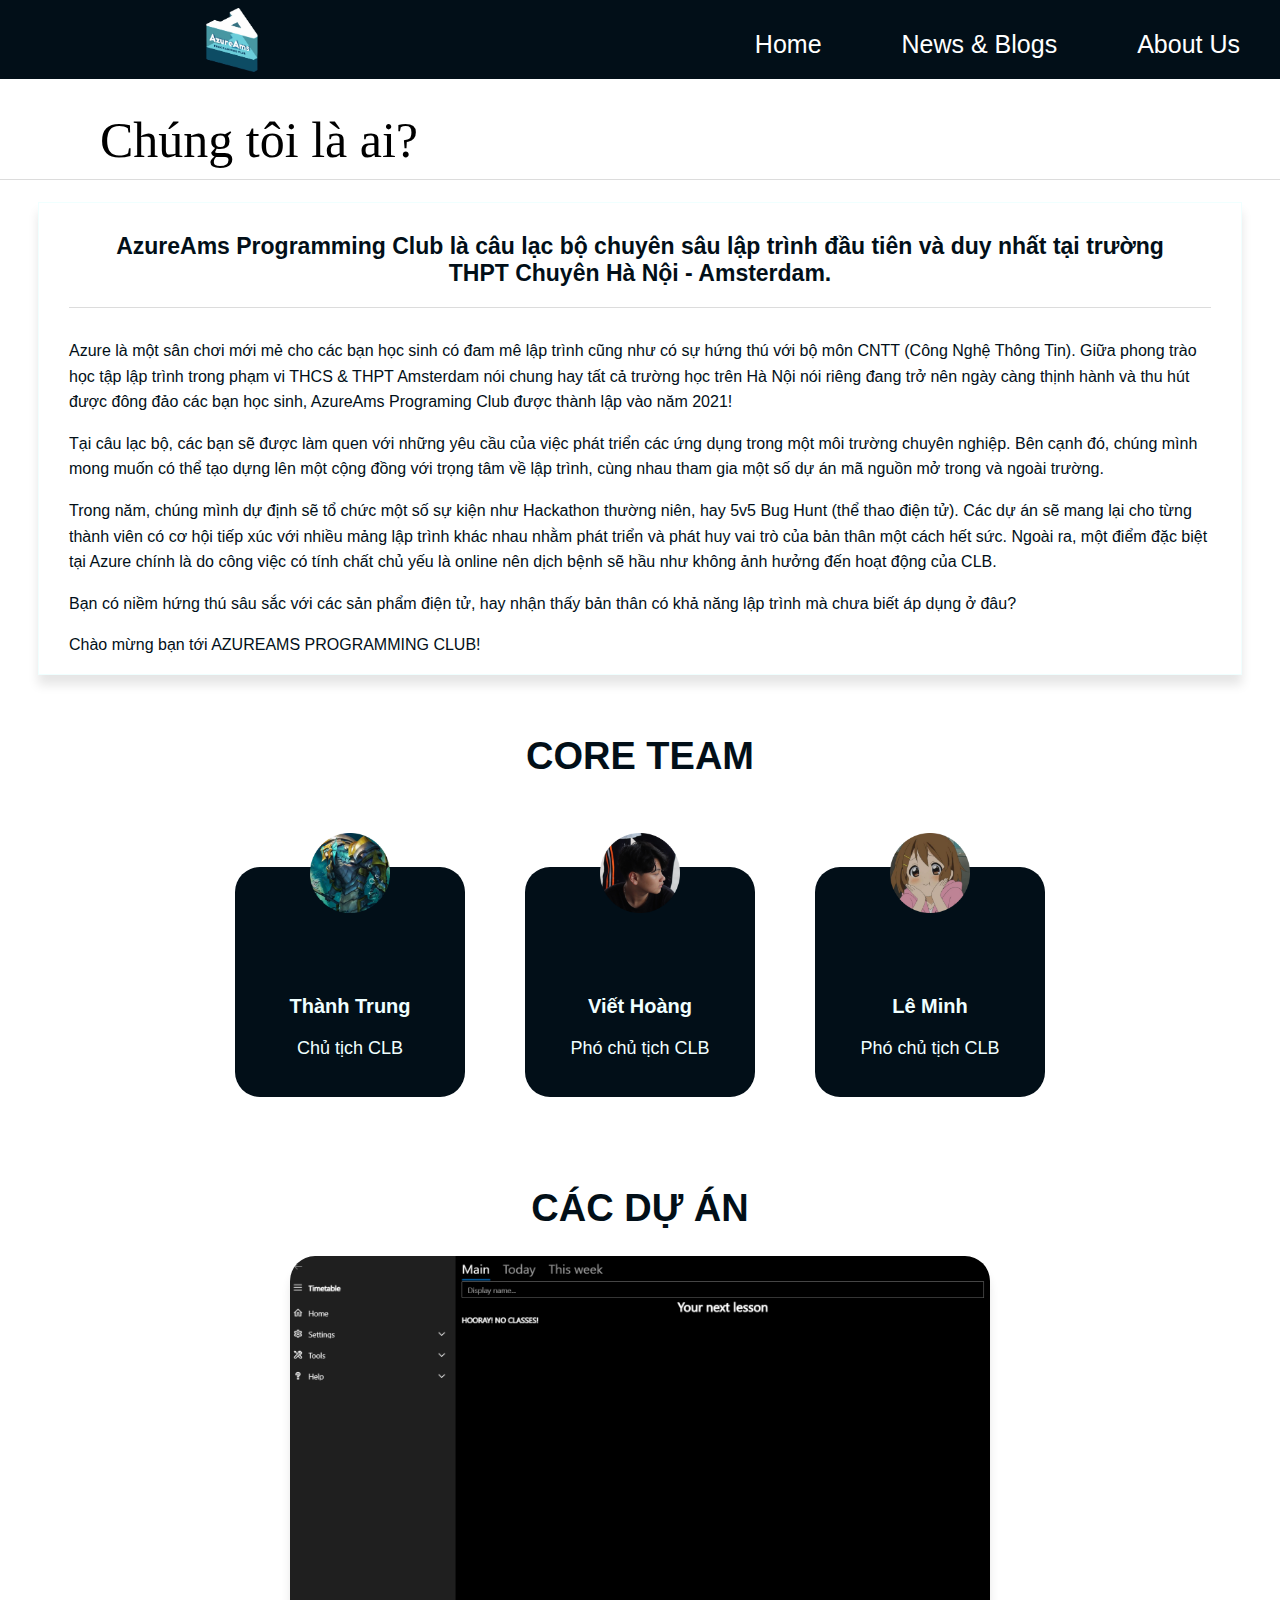
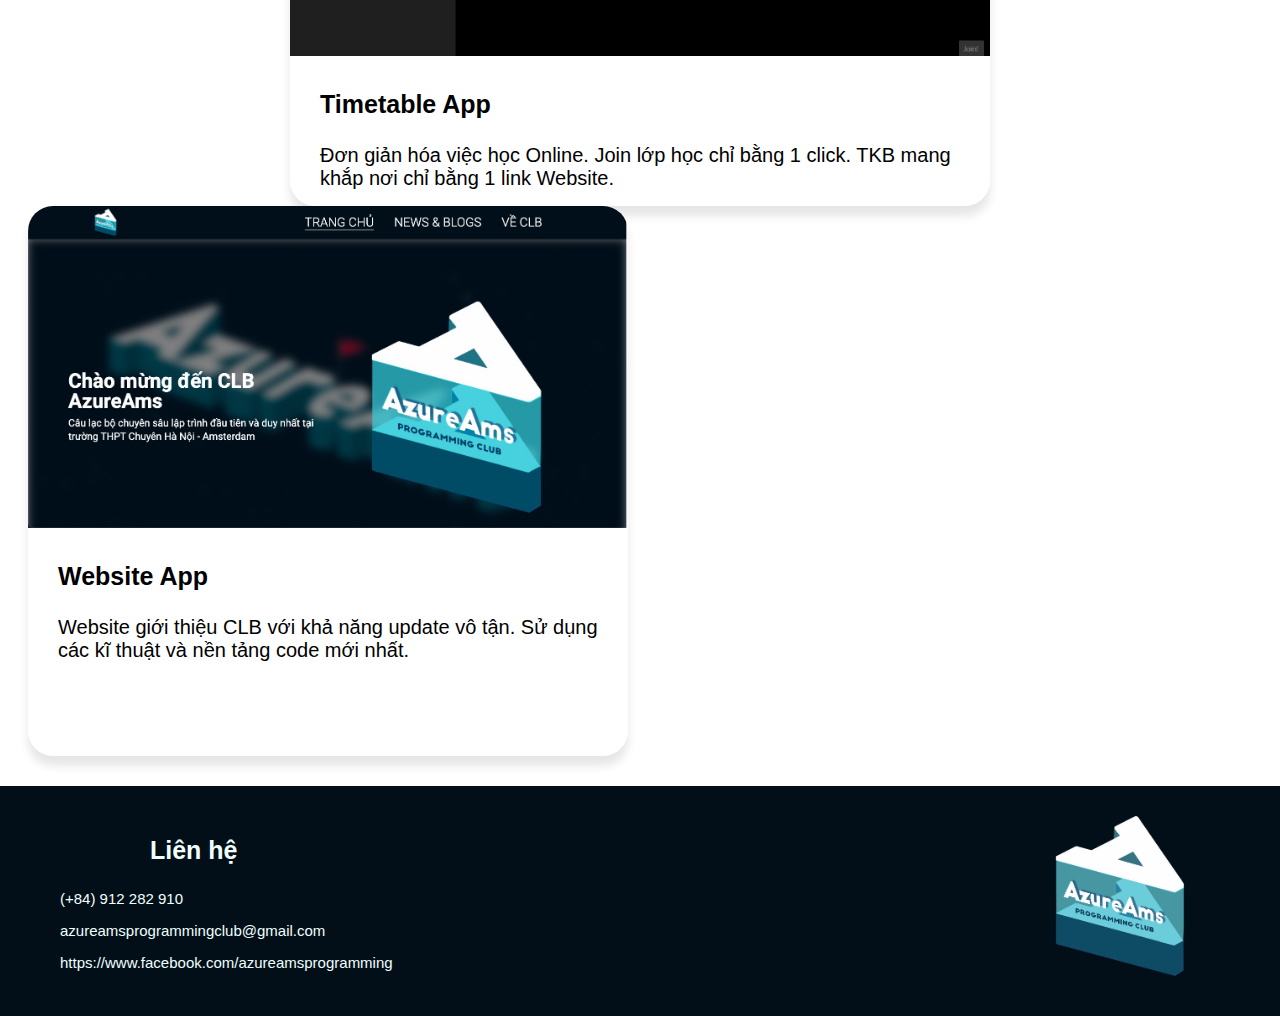
<file: index.html>
<!DOCTYPE html>
<html lang="en">
<head>
    <meta charset="UTF-8">
    <meta http-equiv="X-UA-Compatible" content="IE=edge">
    <meta name="viewport" content="width=device-width, initial-scale=1.0">
    <title>About Us - Azure Ams</title>
    <link rel="stylesheet" href="css/nav.css">
    <link rel="stylesheet" href="css/intro.css">
    <link rel="stylesheet" href="css/coreteam.css">
    <link rel="stylesheet" href="css/projects.css">
    <link rel="stylesheet" href="css/footer.css">
    <link rel="icon" type="image/x-icon" href="assets/images/favicon.ico">
</head>
<body>
    <nav>
        <div class="navbar">
            <div class="navlinks">
                <a href="index.html" class="nava">About Us</a>
            </div>
            <div class="navlinks">
                <a href="https://azureams.org/html/news.html" class="nava">News & Blogs</a>
            </div>
            <div class="navlinks">
                <a href="https://azureams.org/index.html" class="nava">Home</a>
            </div>
            <div class="autonav">
                <a href="https://www.youtube.com/watch?v=dQw4w9WgXcQ">
                    <img src="assets/images/logo.png" alt="logo" class="logonav">
                </a>
            </div>
        </div>
    </nav>

    <section>
        <header>
            Chúng tôi là ai?
        </header>
    </section>

    <section>
        <div id="article">
            <div>
                <h2>AzureAms Programming Club là câu lạc bộ chuyên sâu lập trình đầu tiên và duy nhất tại trường THPT Chuyên Hà Nội - Amsterdam.</h2>
            </div>
            <div>
                <p class="intro">
                    Azure là một sân chơi mới mẻ cho các bạn học sinh có đam mê lập trình
                    cũng như có sự hứng thú với bộ môn CNTT (Công Nghệ Thông Tin). Giữa phong 
                    trào học tập lập trình trong phạm vi THCS & THPT Amsterdam nói chung hay 
                    tất cả trường học trên Hà Nội nói riêng đang trở nên ngày càng thịnh hành 
                    và thu hút được đông đảo các bạn học sinh, AzureAms Programing Club được
                    thành lập vào năm 2021!
                </p>
                <p class="intro">
                    Tại câu lạc bộ, các bạn sẽ được làm quen với những yêu cầu của việc phát
                    triển các ứng dụng trong một môi trường chuyên nghiệp. Bên cạnh đó, chúng 
                    mình mong muốn có thể tạo dựng lên một cộng đồng với trọng tâm về lập trình, 
                    cùng nhau tham gia một số dự án mã nguồn mở trong và ngoài trường.
                </p>
                <p class="intro">
                    Trong năm, chúng mình dự định sẽ tổ chức một số sự kiện như Hackathon thường 
                    niên, hay 5v5 Bug Hunt (thể thao điện tử). Các dự án sẽ mang lại cho từng thành 
                    viên có cơ hội tiếp xúc với nhiều mảng lập trình khác nhau nhằm phát triển và 
                    phát huy vai trò của bản thân một cách hết sức. Ngoài ra, một điểm đặc biệt tại 
                    Azure chính là do công việc có tính chất chủ yếu là online nên dịch bệnh sẽ hầu 
                    như không ảnh hưởng đến hoạt động của CLB.
                </p>
                <p class="intro">
                    Bạn có niềm hứng thú sâu sắc với các sản phẩm điện tử, hay nhận thấy bản thân 
                    có khả năng lập trình mà chưa biết áp dụng ở đâu?
                </p>
                <p class="intro">
                    Chào mừng bạn tới AZUREAMS PROGRAMMING CLUB!
                </p>
            </div>
        </div>
    </section>

    <section>
        <h1 class="core">CORE TEAM</h1>
        <div class="corecon">
            <div class="corediv">
                <img src="assets/images/ntt.png" alt="ntt" class="coreimg">
                <div class="corebg">
                    <div>
                        <br><br><br><br><br><br>
                        <p class="corename">Thành Trung</p>
                        <p class="corerole">Chủ tịch CLB</p>
                    </div>
                </div>
            </div>
            <div class="corediv">
                <img src="assets/images/tvh.png" alt="tvh" class="coreimg">
                <div class="corebg">
                    <div>
                        <br><br><br><br><br><br>
                        <p class="corename">Viết Hoàng</p>
                        <p class="corerole"> Phó chủ tịch CLB</p>
                    </div>
                </div>
            </div>
            <div class="corediv">
                <img src="assets/images/lmn.png" alt="lmn" class="coreimg">
                <div class="corebg">
                    <div>
                        <br><br><br><br><br><br>
                        <p class="corename">Lê Minh</p>
                        <p class="corerole">Phó chủ tịch CLB</p>
                    </div>
                </div>
            </div>
        </div>
    </section>

    <section>
        <h1 class="core">CÁC DỰ ÁN</h1>
        <div class="projectcontainer">
            <div class="timetable">
                <img src="assets/images/timetable_beta_0.1.png" alt="timetable" class="timetableimg">
                <div class="projmarg">
                    <p class="projname">Timetable App</p>
                    <p class="projdesc">Đơn giản hóa việc học Online. Join lớp học chỉ bằng 1 click. TKB mang khắp nơi chỉ bằng 1 link Website.</p>
                </div>
            </div>
            <div class="website">
                <img src="assets/images/azureams_website_0_1release.png" alt="website" class="websiteimg">
                <div class="projmarg">
                    <p class="projname">Website App</p>
                    <p class="projdesc">Website giới thiệu CLB với khả năng update vô tận. Sử dụng các kĩ thuật và nền tảng code mới nhất.</p>
                </div>
            </div>
        </div>
    </section>

    <footer>
        <div class="fcontainer">
            <div>
                <h3>Liên hệ</h3>
                <p class="footer">(+84) 912 282 910</p>
                <p class="footer">azureamsprogrammingclub@gmail.com</p>
                <p class="footer additionalft">https://www.facebook.com/azureamsprogramming</p>
            </div>
            <div class="auto">
                <img src="assets/images/logo.png" alt="logo" class="logo">
            </div>
        </div>
    </footer>
</body>
</html>
</file>
<file: css/nav.css>
nav{
    position: -webkit-sticky;
    position: sticky;
    top: 0;
}

.navbar{
    background-color: rgb(2, 15, 24);
    display: flex;
    flex-direction: row-reverse;
    margin: -8px;
}

.logonav{
    width: 64px;
    height: auto;
}

.autonav{
    margin-right: auto;
    padding-left: 200px;
    padding-top: 8px;
}

.navlinks{
    font-size: 25px;
    margin: 20px;
    padding-top: 10px;
    font-family: Arial, Helvetica, sans-serif;
}

.nava {
    color: #fff;
    text-decoration: none;
    display: inline-block;
    padding: 0px 20px;
    position: relative;
  }
.nava:after {    
    background: none repeat scroll 0 0 transparent;
    bottom: 0;
    content: "";
    display: block;
    height: 2px;
    left: 50%;
    position: absolute;
    background: #fff;
    transition: width 0.3s ease 0s, left 0.3s ease 0s;
    width: 0;
  }
.nava:hover:after { 
    width: 100%; 
    left: 0; 
  }
</file>
<file: css/intro.css>
header{
    margin: -8px;
    padding-top: 40px;
    padding-left: 100px;
    padding-bottom: 10px;
    border-bottom: 0.5px solid gainsboro;
    font-family:Cambria, Cochin, Georgia, Times, 'Times New Roman', serif;
    font-size: 50px;
}

h2{
    padding-bottom: 20px;
    padding-left: 30px;
    padding-right: 30px;
    color: rgb(2, 15, 24);
    font-size: 23px;
    font-family: Arial, Helvetica, sans-serif;
    margin: 30px;
    text-align: center;
    border-bottom: 0.5px solid gainsboro;
}

.intro{
    color: rgb(2, 15, 24);
    padding-left: 30px;
    padding-right: 30px;
    line-height: 1.6;
    font-size: 16px;
    font-family: Arial, Helvetica, sans-serif;
    /* margin: 30px; */
    
}

#article{
    margin: 30px;
    border: 0.5px solid azure;
    box-shadow: 0 10px 10px rgba(0,0,0,.1);
}
</file>
<file: css/coreteam.css>
.core{
    margin-top: 60px;
    font-size: 38px;
    font-family: Arial, Helvetica, sans-serif;
    text-align: center;
    color: rgb(2, 15, 24);
}

.corecon{
    display: flex;
    justify-content: center;
    flex-wrap: wrap;
    border-radius: 25px;
}

div.corebg:hover{
    box-shadow: 0px 15px 15px rgba(0, 0, 255, .2);
}

.corediv{
    margin: 30px;
    border-radius: 25px;
}

.coreimg{
    width: 80px;
    height: 80px;
    padding-left: 75px;
    margin-bottom: -50px;
}

.corebg{
    background-color: rgb(2, 15, 24);
    border-radius: 25px;
    width: 230px;
    height: 230px;
}

.corename{
    color: azure;
    text-align: center;
    font-size: 20px;
    font-family: Arial, Helvetica, sans-serif;
    font-weight: bold;
}

.corerole{
    color: azure;
    text-align: center;
    font-size: 18px;
    font-family: Arial, Helvetica, sans-serif;
}
</file>
<file: css/projects.css>
.projectcontainer{
    display: flex;
    justify-content: center;
    flex-wrap: wrap;
}

.timetable{
    margin: 0 auto;
    border-radius: 25px;
    box-shadow: 0 10px 10px rgba(0,0,0,.1);
    width: 700px;
    height: 550px;                 
}

.timetableimg{
    border-top-left-radius: 25px;
    border-top-right-radius: 25px;
    width: 700px;
    height: 400px;
}

.website{
    margin: 0 auto;
    margin-left: 20px;
    border-radius: 25px;
    box-shadow: 0 10px 10px rgba(0,0,0,.1);
    width: 600px;
    height: 550px;                  
}

.websiteimg{
    border-top-left-radius: 25px;
    border-top-right-radius: 25px;
    width: 600px;
    height: auto;
}

.projmarg{
    margin:30px;
}

.projname{
    font-size: 25px;
    font-family: Arial, Helvetica, sans-serif;
    font-weight: bold;
}

.projdesc{
    font-size: 20px;
    font-family: Arial, Helvetica, sans-serif;
}
</file>
<file: css/footer.css>
h3{ 
    font-family: Arial, Helvetica, sans-serif;
    font-size: 25px;
    padding-top: 25px;
    padding-left: 150px;
    color: azure;
}

.fcontainer{
    display: flex;
    margin: -8px;
    margin-top: 30px;
    background-color: rgb(2, 15, 24);
}

.footer{
    font-size: 15px;
    font-family: Arial, Helvetica, sans-serif;
    padding-left: 60px;
    color: azure;
}

.additionalft{
    padding-bottom: 30px;
}

.auto {
    margin-left: auto;
    order: 2;
    padding-top: 30px;
    padding-right: 80px;
  }

.logo{  
    width: 160px;
    height: auto;
}
</file>
